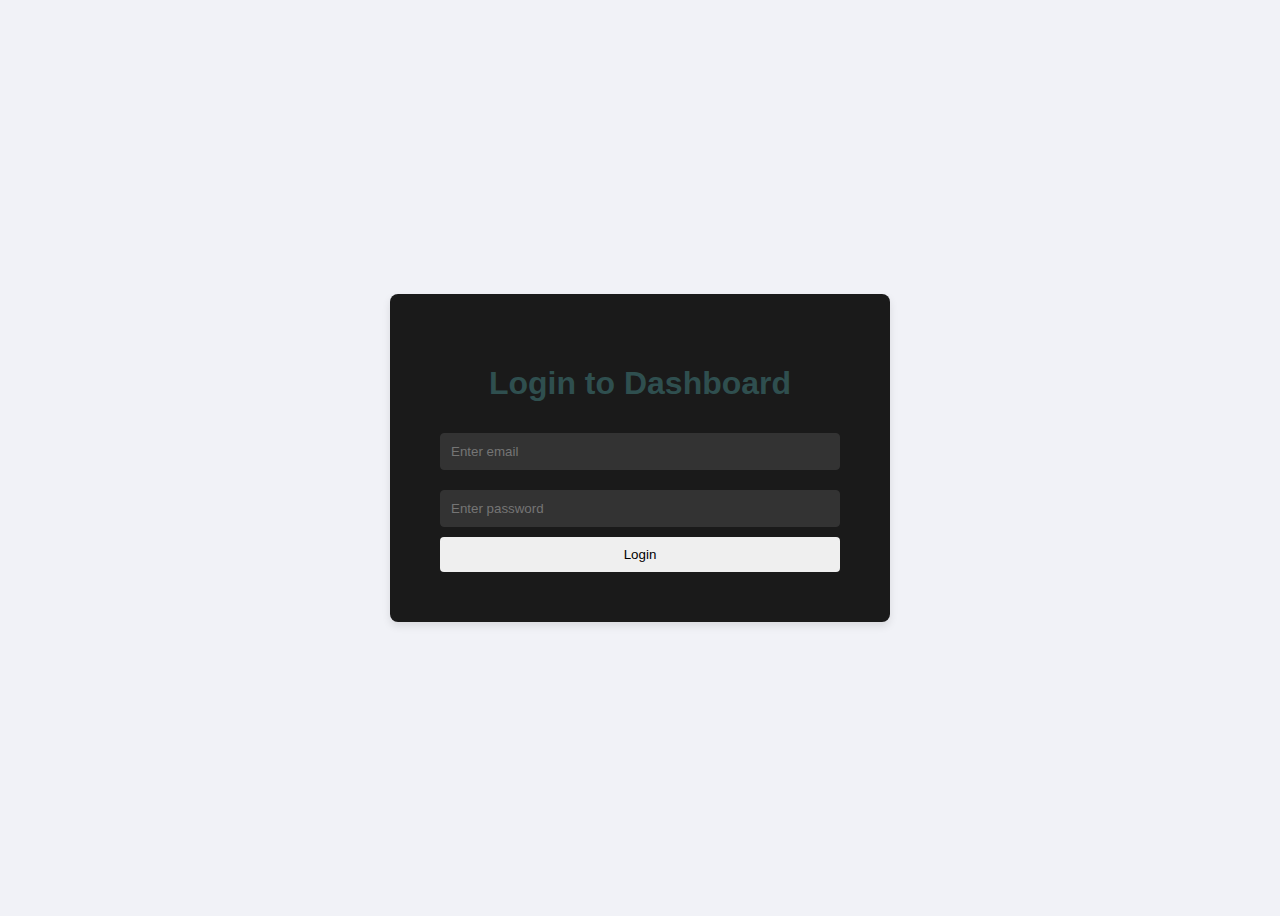
<file: index.html>
<!DOCTYPE html>
<html lang="en">

<head>
    <meta charset="UTF-8">
    <meta name="viewport" content="width=device-width, initial-scale=1.0">
    <title>Login</title>
    <link rel="stylesheet" href="style.css">
</head>

<body>
    <div class="header">
        <header role="banner">
            <h1>Admin Panel</h1>
            <ul class="utilities">
                <br>
                <li class="users"><a href="signin.html">Create new user</a></li>
                <li class="logout warn"><a href="index.html" id="logoutLink">Log Out</a></li>
            </ul>
        </header>
    </div>



    <div class="full">
        <div class="login-card">
            <h1>Login to Dashboard</h1>
            <form id="loginForm">
                <input type="email" id="email" name="email" required placeholder="Enter email">
                <input type="password" id="password" name="password" required placeholder="Enter password">
                <button type="button" onclick="submitLoginForm()">Login</button>
            </form>
        </div>
    </div>

    <div class="container">
        <!-- Table to display user data -->
        <table id="userDataTable">
            <thead>
                <tr>
                    <th>User ID</th>
                    <th>Email</th>
                    <th>Status</th>
                    <th>Action</th>
                    <!--<th>Listings</th>-->
                </tr>
            </thead>
            <tbody>
                <!-- User data will be dynamically added here -->
            </tbody>
        </table>
    </div>


    <!-- Modal -->
    <div id="myModal" class="modal">
        <div class="modal-content">
            <p id="modalMessage"></p>
            <!-- <span class="close" onclick="closeModal()">&times;</span> -->
        </div>
    </div>
    <script type="text/javascript" src="script.js"></script>
</body>

</html>
</file>
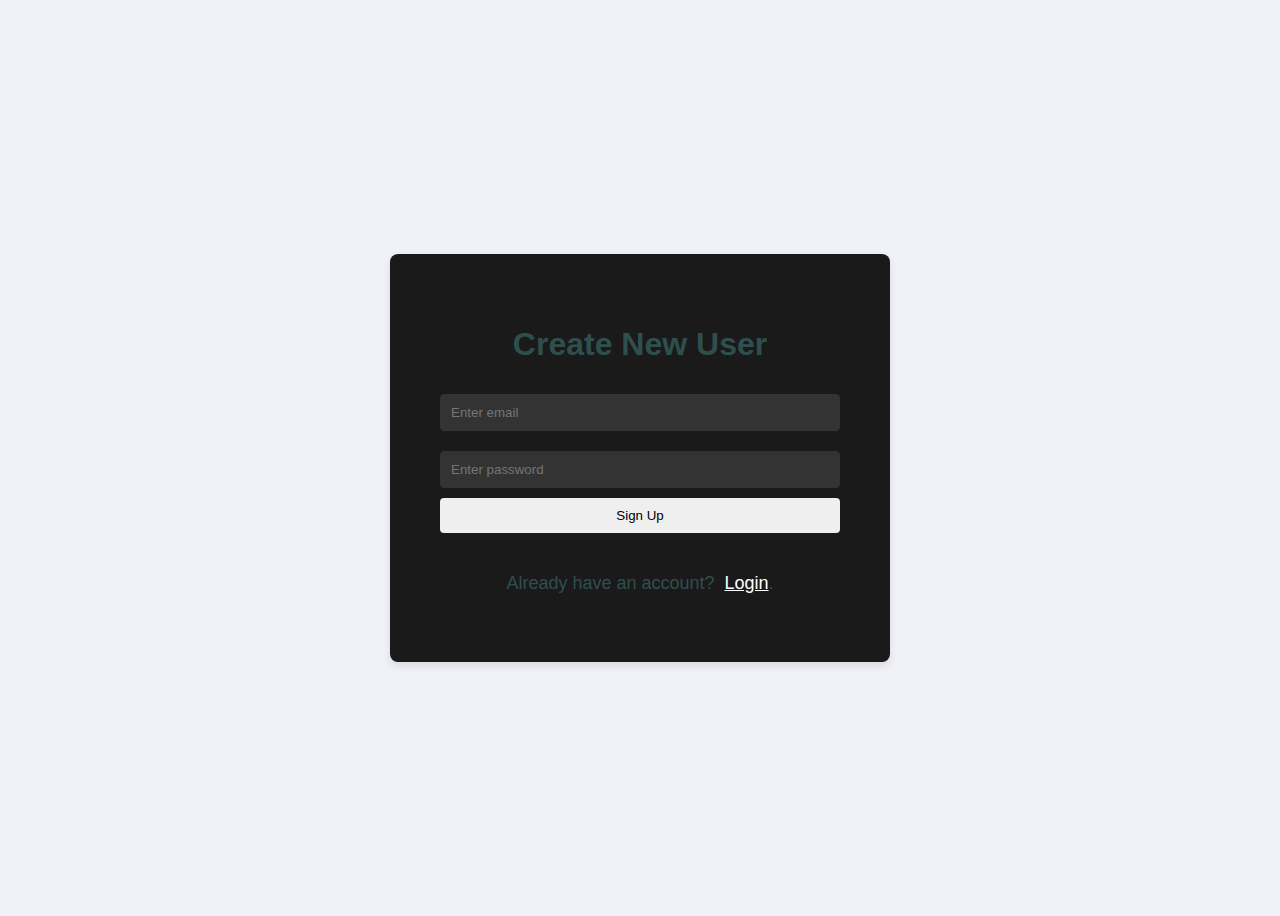
<file: signin.html>
<!DOCTYPE html>
<html lang="en">

<head>
    <meta charset="UTF-8">
    <meta name="viewport" content="width=device-width, initial-scale=1.0">
    <title>User Signup</title>
    <link rel="stylesheet" href="style.css">
</head>

<body>
    <div class="header">
        <header role="banner">
            <h1>Admin Panel</h1>
            <ul class="utilities">
                <br>
                <li class="users"><a href="signin.html">Create new user</a></li>
                <li class="logout warn"><a href="">Log Out</a></li>
            </ul>
        </header>
    </div>

    <div class="full">
        <div class="login-card">
            <h1>Create New User</h1>
            <form id="signupForm">
                <input type="email" id="email" name="email" required placeholder="Enter email">
                <input type="password" id="password" name="password" required placeholder="Enter password">
                <button type="button" onclick="signup()">Sign Up</button>
            </form>
            <p class="top-mar">Already have an account? &nbsp<a href="index.html">Login</a>.</p>
        </div>
    </div>


    <script>
        function signup() {
            // Get user input
            var email = document.getElementById("email").value;
            var password = document.getElementById("password").value;

            // Validate email and password (client-side validation)
            if (!isValidEmail(email)) {
                alert("Invalid email address");
                return;
            }

            // Perform signup (send data to the server)
            sendSignupData(email, password);
        }

        function isValidEmail(email) {
            // Basic email validation
            var emailRegex = /^[^\s@]+@[^\s@]+\.[^\s@]+$/;
            return emailRegex.test(email);
        }

        function sendSignupData(email, password) {
            fetch('https://api.oneplacesolution.in/api/auth/signup', {
                    method: 'POST',
                    headers: {
                        'Content-Type': 'application/json',
                    },
                    body: JSON.stringify({
                        email: email,
                        password: password
                    }),
                })
                .then(response => response.json())
                .then(data => {
                    // Handle the server response
                    console.log(data);
                    alert("Signup successful!");
                })
                .catch(error => {
                    console.error('Error:', error);
                    alert("Signup failed. Please try again.");
                });
        }
    </script>
</body>

</html>
</file>
<file: style.css>
*,
*:before,
*:after {
    box-sizing: inherit;
}

body {
    background: #f1f2f7;
    font-family: "Open Sans", arial, sans-serif;
    color: darkslategray;
}

header[role="banner"] {
    background: white;
    box-shadow: 1px 1px 3px rgba(0, 0, 0, 0.15);
    display: flex;
    align-items: center;
    justify-content: space-between;
    padding: 0 60px;
}

header[role="banner"] h1 {
    margin: 0;
    font-weight: 300
}

header[role="banner"] h1:before {
    content: "\f248";
    font-family: FontAwesome;
    padding-right: 0.6em;
    color: red;
}

header[role="banner"] .utilities li {
    list-style: none;
}

header[role="banner"] .utilities li a {
    padding: 0.7em;
    display: block;
    text-decoration: none;
}

.utilities {
    display: flex;
    justify-content: end;
    align-items: center;
}

.login-card {
    background-color: #1a1a1a;
    padding: 50px;
    border-radius: 8px;
    box-shadow: 0 4px 8px rgba(0, 0, 0, 0.1);
    width: 400px;
    text-align: center;
}

form {
    display: flex;
    flex-direction: column;
}

input {
    margin: 10px 0;
    padding: 10px;
    border: 1px solid #333;
    border-radius: 4px;
    background-color: #333;
    color: #fff;
}

.button-container {
    display: flex;
    justify-content: space-between;
}

button {
    padding: 10px;
    border: none;
    border-radius: 4px;
    cursor: pointer;
    transition: background-color 0.3s;
}

.login-btn {
    background-color: #e9e9e9;
    color: #fff;
    margin-right: 10px;
}

.register-btn {
    background-color: #1a1a1a;
    /* Ganti warna latar belakang dengan warna card */
    border: 1px solid #0056b3;
    color: #0056b3;
    margin-left: 10px;
}

button:hover {
    background-color: rgb(249, 170, 23);
    color: #fff;
}


/* Media Query untuk responsif */

.container,
.contain {
    width: 100%;
}

.contain {
    background-color: #1a1a1a;
    padding: 20px 60px;
}

table {
    width: 100%;
    margin-top: 20px;
    border-collapse: collapse;
}

th,
td {
    padding: 12px;
    border: 1px solid #ddd;
    text-align: left;
}

th {
    background-color: #f8f8f8;
}

tr:nth-child(even) {
    background-color: #f8f8f8;
}


/* Modal Styles */

.modal {
    display: none;
    position: fixed;
    top: 0;
    left: 0;
    width: 100%;
    height: 100%;
    background-color: rgba(255, 255, 255, 0);
}

.modal-content {
    position: absolute;
    top: 8%;
    right: 0%;
    transform: translate(0%, -50%);
    background-color: #ffcc33;
    padding: 5px;
    border: 1px solid #f1b603;
    width: 80%;
    max-width: 500px;
    text-align: center;
    display: flex;
    justify-content: space-around;
    align-items: center;
    border-radius: 5px;
    color: #000;
}

select {
    border: 1px solid #000;
    padding: 5px 10px;
    border-radius: 5px;
}

.close {
    color: #aaa;
    float: right;
    font-size: 28px;
    font-weight: bold;
}

.close:hover,
.close:focus {
    color: black;
    text-decoration: none;
    cursor: pointer;
}

@media (max-width: 600px) {
    .button-container {
        flex-direction: column;
    }
    .login-btn,
    .register-btn {
        margin: 10px 0;
    }
}

.full {
    display: flex;
    justify-content: center;
    align-items: center;
    height: 100vh;
}

.container {
    display: none;
}

.full.hide {
    display: none;
}

.container.show {
    display: block
}

.header {
    display: none
}

.header.show {
    display: block
}

.top-mar {
    margin-top: 40px;
    font-size: 18px;
    font-weight: 500;
}

.top-mar a {
    color: #fff
}

.list {
    display: flex;
    justify-content: space-between;
    align-items: center;
    border-bottom: 2px solid;
    padding:0 60px;
}

.img-list {
    display: flex;
    justify-content: start;
    align-items: center;
}

.img-list li {
    padding: 20px;
    border: none!important;
}

.img-list img {
    object-fit: contain;
    width: 300px;
    height: 300px;
}

li {
    list-style: none;
}

#listingsContainer li {
    list-style: none;
    border-bottom: 1px solid;
}
</file>
